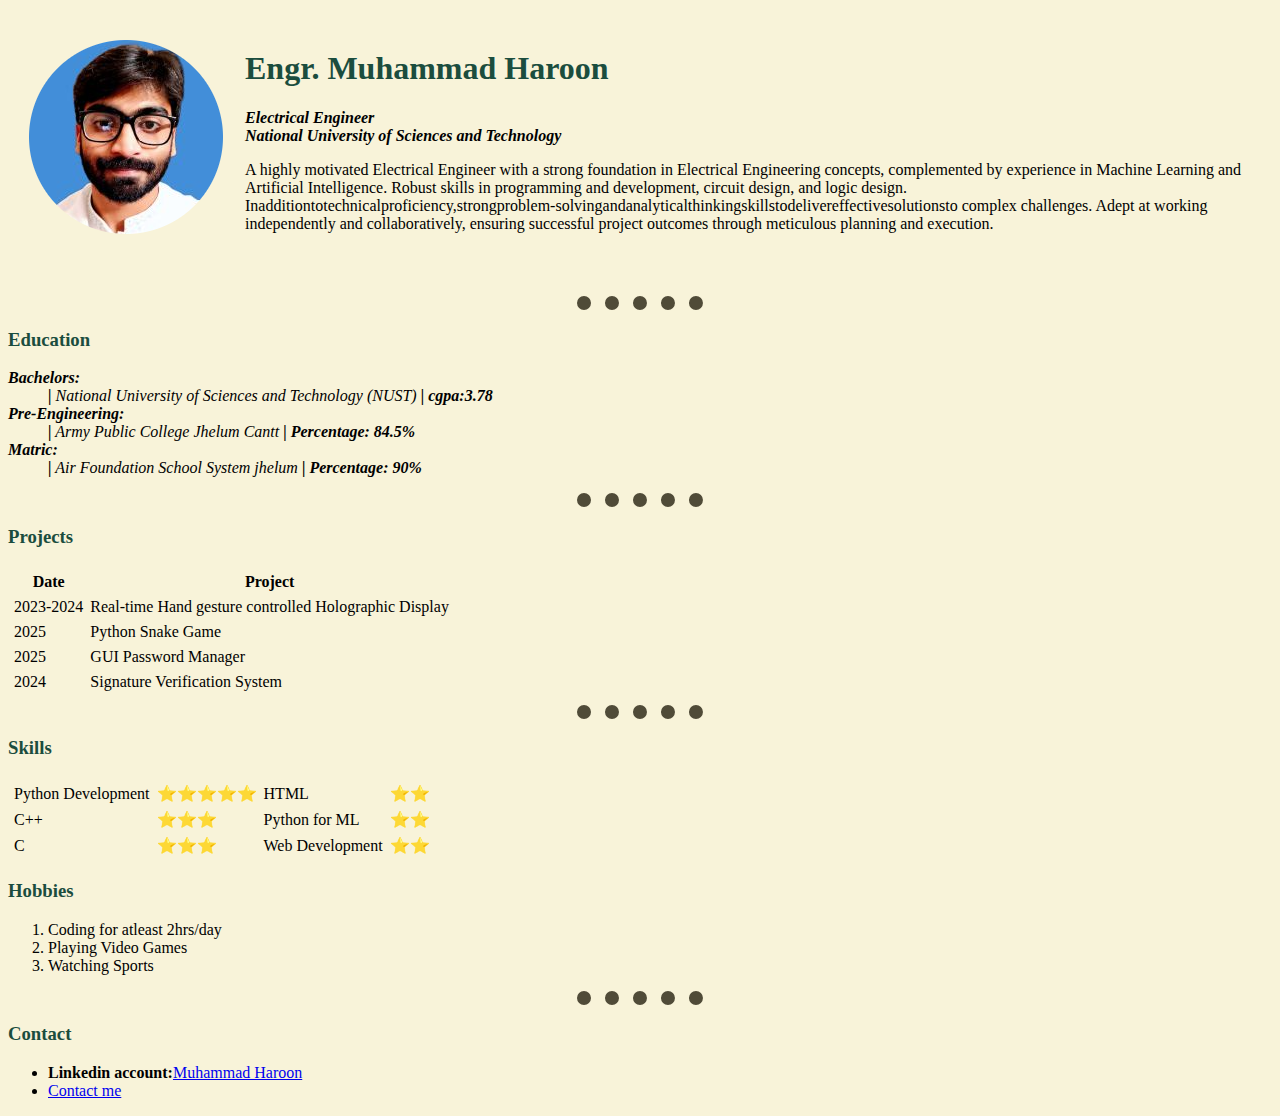
<file: index.html>
<!DOCTYPE html>
<html lang="en">
    <head>
        <meta charset="UTF-8">
        <meta name="viewport" content="width=device-width, initial-scale=1.0">
        <title>Haroon's website</title>
        <link rel="stylesheet" href="Css/styles.css">
    </head>
    <body>
        <table cellspacing="20">
            <tr>
                <td><img src="Blue pic-min (1)-resized-modified.png" alt="Haroon's profile pc"></td>
                <td><h1>Engr. Muhammad Haroon</h1>
                    <p><em><strong>Electrical Engineer<br>
                    National University of Sciences and Technology</strong></em></p>
                    <p>A highly motivated Electrical Engineer with a strong foundation in Electrical Engineering concepts, complemented by
                        experience in Machine Learning and Artificial Intelligence. Robust skills in programming and development, circuit
                        design, and logic design.<br>
                        Inadditiontotechnicalproficiency,strongproblem-solvingandanalyticalthinkingskillstodelivereffectivesolutionsto
                        complex challenges. Adept at working independently and collaboratively, ensuring successful project outcomes
                        through meticulous planning and execution.</p></td>
            </tr>
        </table>
        <br>
        <hr noshade>
        <h3>Education</h3>
        <dl>
        <dt><em><strong>Bachelors:</strong></dt><dd><strong>|</strong> National University of Sciences and Technology (NUST) <strong>| cgpa:3.78</strong></em></dd>
            <dt><em><strong>Pre-Engineering:</strong><dt><dd><strong>|</strong> Army Public College Jhelum Cantt <strong>| Percentage: 84.5%</strong>  </em></dd>
            <dt><em><strong>Matric:</strong></dt><dd><strong>|</strong> Air Foundation School System jhelum <strong>| Percentage: 90%</strong></em></dd>
        </dl>
        <hr noshade>
        <h3>Projects</h3>
        <table cellspacing="5">
            <thead>
                <tr>
                    <th>Date</th>
                    <th>Project</th>
                </tr>
            </thead>
            <tbody>
                <tr>
                    <td>2023-2024</td>
                    <td>Real-time Hand gesture controlled Holographic Display</td>

                </tr>
                <tr>
                    <td>2025</td>
                    <td>Python Snake Game</td>
                </tr>
                <tr>
                    <td>2025</td>
                    <td>GUI Password Manager</td>
                </tr>
                <tr>
                    <td>2024</td>
                    <td>Signature Verification System</td>
                </tr>

            </tbody>
        </table>
        <hr noshade>
        <h3>Skills</h3>
        <table cellspacing="5">
            <tr>
                <td>Python Development</td>
                <td>⭐️⭐️⭐️⭐️⭐️</td>
                <td>HTML</td>
                <td>⭐️⭐️</td>
            </tr>
            <tr>
                <td>C++</td>
                <td>⭐️⭐️⭐️</td>
                <td>Python for ML</td>
                <td>⭐️⭐️</td>
            </tr>
            <tr>
                <td>C</td>
                <td>⭐️⭐️⭐️</td>
                <td>Web Development</td>
                <td>⭐️⭐️</td>
            </tr>
        </table>
        <h3>Hobbies</h3>
        <ol>
            <li>Coding for atleast 2hrs/day</li>
            <li>Playing Video Games</li>
            <li>Watching Sports</li>
        </ol>
        <hr noshade>
        <h3>Contact</h3>
        <ul>
            <li><strong>Linkedin account:</strong><a href="https://www.linkedin.com/in/muhammad-haroon-48aa1730b">Muhammad Haroon</a> </li>
            <li><a href="D:\Python\Python Projects\Web Development\contact.html">Contact me</a></li>
        </ul>
        
    </body>
</html>
</file>
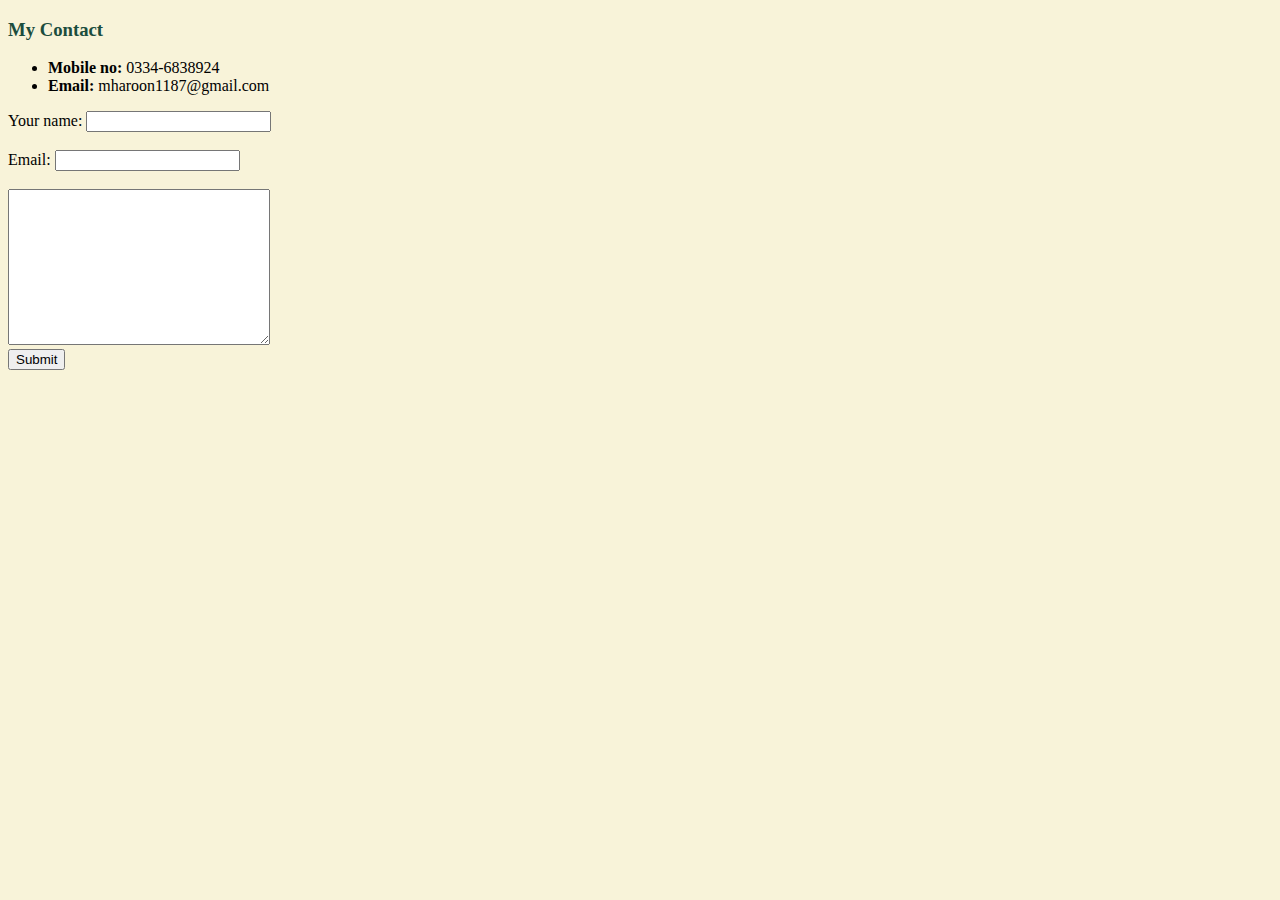
<file: contact.html>
<!DOCTYPE html>
<html lang="en">
<head>
    <meta charset="UTF-8">
    <meta name="viewport" content="width=device-width, initial-scale=1.0">
    <title>Haroon's contact</title>
    <link rel="stylesheet" href="Css/styles.css">
</head>
<body>
    <h3>My Contact</h3>
    <ul>
        <li><strong>Mobile no: </strong>0334-6838924</li>
        <li><strong>Email: </strong>mharoon1187@gmail.com</li>
    </ul>
    <form action="mailto:mharoon1187@gmail.com" method="post" enctype="text/plain">
        <label>Your name: </label>
        <input type="text" name="your name"><br><br>
        <label>Email:</label>
        <input type="email" name="your email"><br><br>
        <textarea rows="10" cols="30" name="your message"></textarea><br>
        <input type="submit">
    </form>
    
</body>
</html>
</file>
<file: Css/styles.css>
body {
    background-color: #F8F3D9;
}
hr {
    border-style: dotted none none;
    background-color: #F8F3D9;
    border-top-color: #504B38;
    border-spacing: 5px;
    border-top-width: 2ex;
    width: 10%;

}
h1 {
    color: #1B4D3E;
}
h3{
    color:#1B4D3E;
}
</file>
